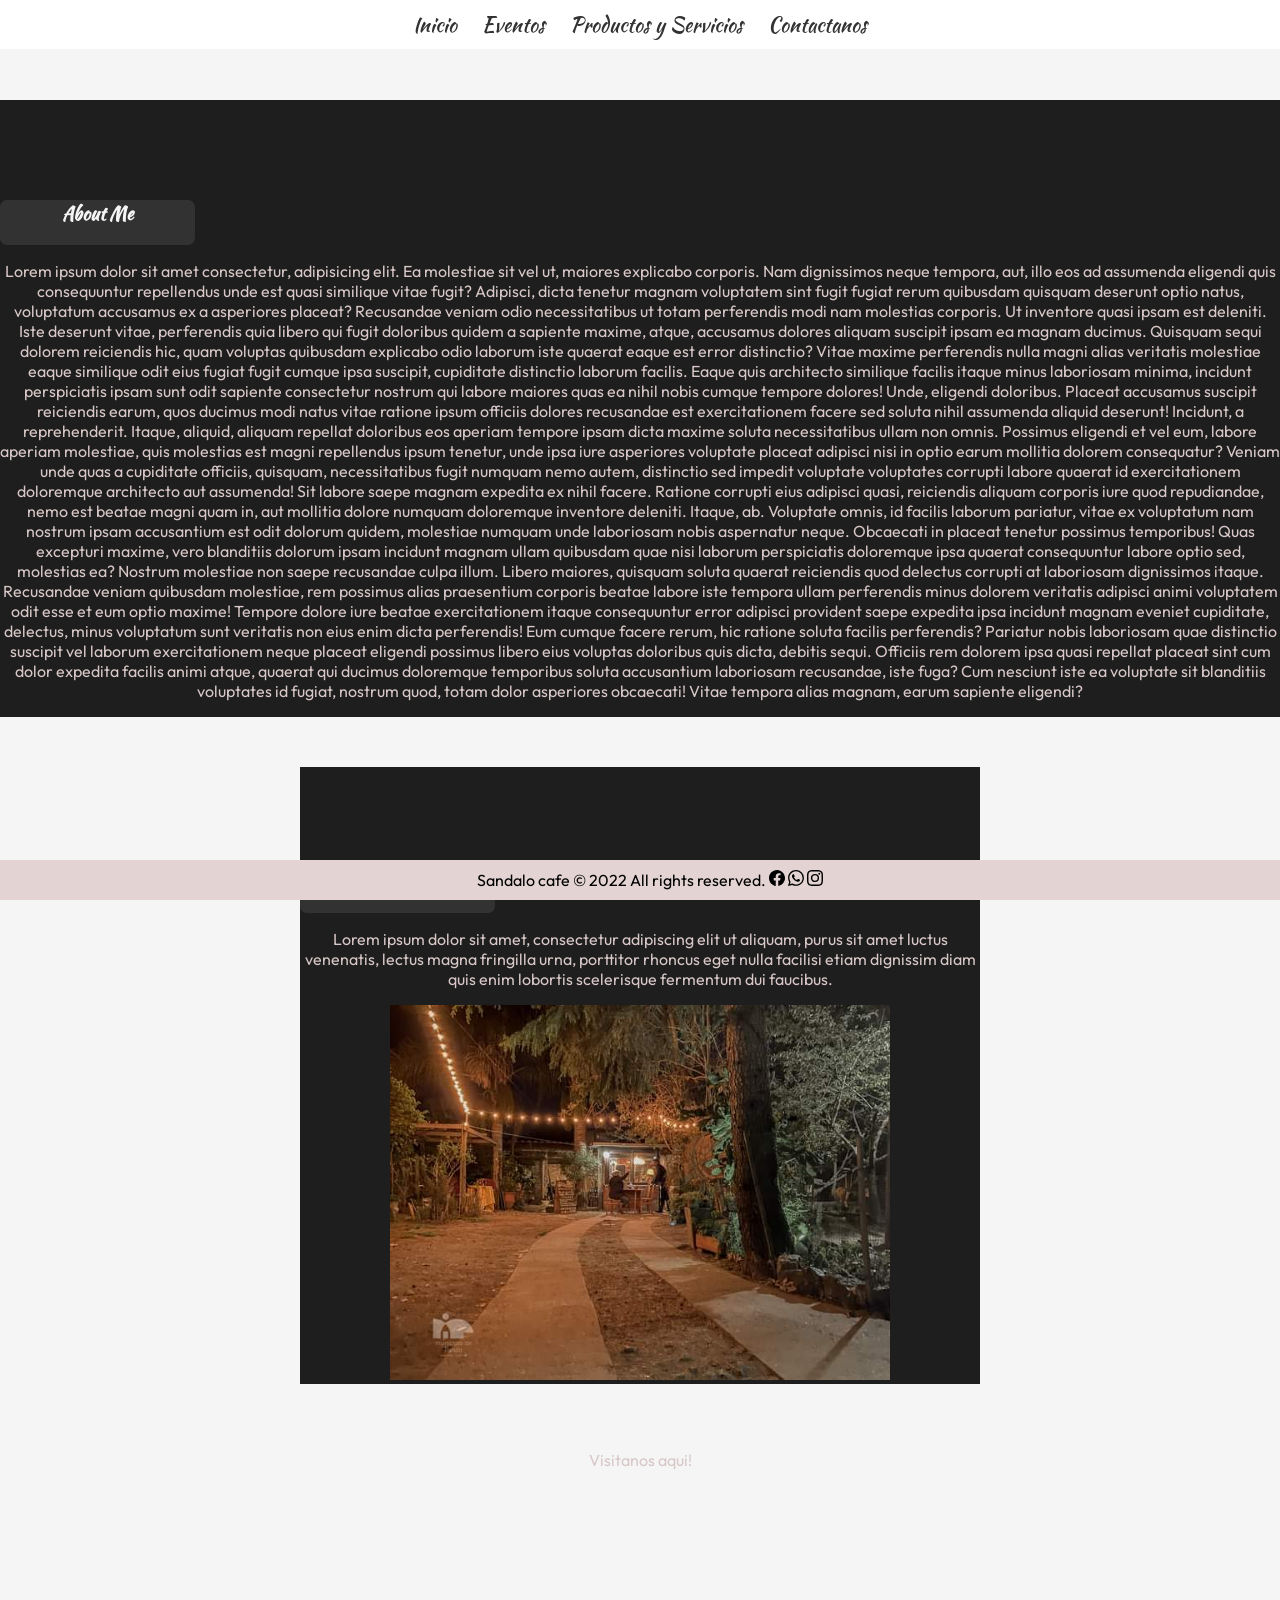
<file: pages/about.html>
<!DOCTYPE html>
<html lang="en">
<head>
    <meta charset="UTF-8">
    <meta http-equiv="X-UA-Compatible" content="IE=edge">
    <meta name="viewport" content="width=device-width, initial-scale=1.0">
    <title>Document</title>
    <link rel="stylesheet" href="../scss/style.css">
</head>

<body>
    <header>
        <nav id="menu">
                
            <ul>
                <li><a href="../index.html"">Inicio</a></li>
                <li><a href="../pages/events.html">Eventos</a></li>
                <li><a href="../pages/products.html">Productos y Servicios</a></li>
                <li><a href="../pages/support.html">Contactanos</a></li>
            </ul>
        </nav>
    </header>
    <main>
        <section class="fondo">
            <h2>About Me</h2>
            <p>Lorem ipsum dolor sit amet consectetur, adipisicing elit. Ea molestiae sit vel ut, maiores explicabo corporis. Nam dignissimos neque tempora, aut, illo eos ad assumenda eligendi quis consequuntur repellendus unde est quasi similique vitae fugit? Adipisci, dicta tenetur magnam voluptatem sint fugit fugiat rerum quibusdam quisquam deserunt optio natus, voluptatum accusamus ex a asperiores placeat? Recusandae veniam odio necessitatibus ut totam perferendis modi nam molestias corporis. Ut inventore quasi ipsam est deleniti. Iste deserunt vitae, perferendis quia libero qui fugit doloribus quidem a sapiente maxime, atque, accusamus dolores aliquam suscipit ipsam ea magnam ducimus. Quisquam sequi dolorem reiciendis hic, quam voluptas quibusdam explicabo odio laborum iste quaerat eaque est error distinctio? Vitae maxime perferendis nulla magni alias veritatis molestiae eaque similique odit eius fugiat fugit cumque ipsa suscipit, cupiditate distinctio laborum facilis. Eaque quis architecto similique facilis itaque minus laboriosam minima, incidunt perspiciatis ipsam sunt odit sapiente consectetur nostrum qui labore maiores quas ea nihil nobis cumque tempore dolores! Unde, eligendi doloribus. Placeat accusamus suscipit reiciendis earum, quos ducimus modi natus vitae ratione ipsum officiis dolores recusandae est exercitationem facere sed soluta nihil assumenda aliquid deserunt! Incidunt, a reprehenderit. Itaque, aliquid, aliquam repellat doloribus eos aperiam tempore ipsam dicta maxime soluta necessitatibus ullam non omnis. Possimus eligendi et vel eum, labore aperiam molestiae, quis molestias est magni repellendus ipsum tenetur, unde ipsa iure asperiores voluptate placeat adipisci nisi in optio earum mollitia dolorem consequatur? Veniam unde quas a cupiditate officiis, quisquam, necessitatibus fugit numquam nemo autem, distinctio sed impedit voluptate voluptates corrupti labore quaerat id exercitationem doloremque architecto aut assumenda! Sit labore saepe magnam expedita ex nihil facere. Ratione corrupti eius adipisci quasi, reiciendis aliquam corporis iure quod repudiandae, nemo est beatae magni quam in, aut mollitia dolore numquam doloremque inventore deleniti. Itaque, ab. Voluptate omnis, id facilis laborum pariatur, vitae ex voluptatum nam nostrum ipsam accusantium est odit dolorum quidem, molestiae numquam unde laboriosam nobis aspernatur neque. Obcaecati in placeat tenetur possimus temporibus! Quas excepturi maxime, vero blanditiis dolorum ipsam incidunt magnam ullam quibusdam quae nisi laborum perspiciatis doloremque ipsa quaerat consequuntur labore optio sed, molestias ea? Nostrum molestiae non saepe recusandae culpa illum. Libero maiores, quisquam soluta quaerat reiciendis quod delectus corrupti at laboriosam dignissimos itaque. Recusandae veniam quibusdam molestiae, rem possimus alias praesentium corporis beatae labore iste tempora ullam perferendis minus dolorem veritatis adipisci animi voluptatem odit esse et eum optio maxime! Tempore dolore iure beatae exercitationem itaque consequuntur error adipisci provident saepe expedita ipsa incidunt magnam eveniet cupiditate, delectus, minus voluptatum sunt veritatis non eius enim dicta perferendis! Eum cumque facere rerum, hic ratione soluta facilis perferendis? Pariatur nobis laboriosam quae distinctio suscipit vel laborum exercitationem neque placeat eligendi possimus libero eius voluptas doloribus quis dicta, debitis sequi. Officiis rem dolorem ipsa quasi repellat placeat sint cum dolor expedita facilis animi atque, quaerat qui ducimus doloremque temporibus soluta accusantium laboriosam recusandae, iste fuga? Cum nesciunt iste ea voluptate sit blanditiis voluptates id fugiat, nostrum quod, totam dolor asperiores obcaecati! Vitae tempora alias magnam, earum sapiente eligendi?</p>
            


        </section>


        <section class="about">
                    <div class="fondo">
                    <h2>Nuestro Café </h2>
                    <p>Lorem ipsum dolor sit amet, consectetur adipiscing elit ut aliquam, purus sit amet luctus venenatis, lectus magna fringilla urna, porttitor rhoncus eget nulla facilisi etiam dignissim diam quis enim lobortis scelerisque fermentum dui faucibus.</p>
                    <img src="../img/30.jpg" alt="" class="image_lateral">
                    </div>
        </section>

        <section class="map">
            <p>Visitanos aqui!</p>
            <iframe src="https://www.google.com/maps/embed?pb=!1m18!1m12!1m3!1d819.8050255691124!2d-55.960199770771524!3d-34.724845998776765!2m3!1f0!2f0!3f0!3m2!1i1024!2i768!4f13.1!3m3!1m2!1s0x95a0277f65ba3177%3A0xd6bd5e67939ab43c!2zU8OhbmRhbG8gY2Fmw6k!5e0!3m2!1ses-419!2suy!4v1664579667023!5m2!1ses-419!2suy" width="300" height="225" style="border:0;" allowfullscreen="" loading="lazy" referrerpolicy="no-referrer-when-downgrade"></iframe>
        </section>
    </main>

    <footer> Sandalo cafe © 2022  All rights reserved.
        <svg xmlns="http://www.w3.org/2000/svg" width="16" height="16" fill="currentColor" class="bi bi-facebook" viewBox="0 0 16 16">
            <path d="M16 8.049c0-4.446-3.582-8.05-8-8.05C3.58 0-.002 3.603-.002 8.05c0 4.017 2.926 7.347 6.75 7.951v-5.625h-2.03V8.05H6.75V6.275c0-2.017 1.195-3.131 3.022-3.131.876 0 1.791.157 1.791.157v1.98h-1.009c-.993 0-1.303.621-1.303 1.258v1.51h2.218l-.354 2.326H9.25V16c3.824-.604 6.75-3.934 6.75-7.951z"/>
          </svg>
          <svg xmlns="http://www.w3.org/2000/svg" width="16" height="16" fill="currentColor" class="bi bi-whatsapp" viewBox="0 0 16 16">
            <path d="M13.601 2.326A7.854 7.854 0 0 0 7.994 0C3.627 0 .068 3.558.064 7.926c0 1.399.366 2.76 1.057 3.965L0 16l4.204-1.102a7.933 7.933 0 0 0 3.79.965h.004c4.368 0 7.926-3.558 7.93-7.93A7.898 7.898 0 0 0 13.6 2.326zM7.994 14.521a6.573 6.573 0 0 1-3.356-.92l-.24-.144-2.494.654.666-2.433-.156-.251a6.56 6.56 0 0 1-1.007-3.505c0-3.626 2.957-6.584 6.591-6.584a6.56 6.56 0 0 1 4.66 1.931 6.557 6.557 0 0 1 1.928 4.66c-.004 3.639-2.961 6.592-6.592 6.592zm3.615-4.934c-.197-.099-1.17-.578-1.353-.646-.182-.065-.315-.099-.445.099-.133.197-.513.646-.627.775-.114.133-.232.148-.43.05-.197-.1-.836-.308-1.592-.985-.59-.525-.985-1.175-1.103-1.372-.114-.198-.011-.304.088-.403.087-.088.197-.232.296-.346.1-.114.133-.198.198-.33.065-.134.034-.248-.015-.347-.05-.099-.445-1.076-.612-1.47-.16-.389-.323-.335-.445-.34-.114-.007-.247-.007-.38-.007a.729.729 0 0 0-.529.247c-.182.198-.691.677-.691 1.654 0 .977.71 1.916.81 2.049.098.133 1.394 2.132 3.383 2.992.47.205.84.326 1.129.418.475.152.904.129 1.246.08.38-.058 1.171-.48 1.338-.943.164-.464.164-.86.114-.943-.049-.084-.182-.133-.38-.232z"/>
          </svg>
          <svg xmlns="http://www.w3.org/2000/svg" width="16" height="16" fill="currentColor" class="bi bi-instagram" viewBox="0 0 16 16">
            <path d="M8 0C5.829 0 5.556.01 4.703.048 3.85.088 3.269.222 2.76.42a3.917 3.917 0 0 0-1.417.923A3.927 3.927 0 0 0 .42 2.76C.222 3.268.087 3.85.048 4.7.01 5.555 0 5.827 0 8.001c0 2.172.01 2.444.048 3.297.04.852.174 1.433.372 1.942.205.526.478.972.923 1.417.444.445.89.719 1.416.923.51.198 1.09.333 1.942.372C5.555 15.99 5.827 16 8 16s2.444-.01 3.298-.048c.851-.04 1.434-.174 1.943-.372a3.916 3.916 0 0 0 1.416-.923c.445-.445.718-.891.923-1.417.197-.509.332-1.09.372-1.942C15.99 10.445 16 10.173 16 8s-.01-2.445-.048-3.299c-.04-.851-.175-1.433-.372-1.941a3.926 3.926 0 0 0-.923-1.417A3.911 3.911 0 0 0 13.24.42c-.51-.198-1.092-.333-1.943-.372C10.443.01 10.172 0 7.998 0h.003zm-.717 1.442h.718c2.136 0 2.389.007 3.232.046.78.035 1.204.166 1.486.275.373.145.64.319.92.599.28.28.453.546.598.92.11.281.24.705.275 1.485.039.843.047 1.096.047 3.231s-.008 2.389-.047 3.232c-.035.78-.166 1.203-.275 1.485a2.47 2.47 0 0 1-.599.919c-.28.28-.546.453-.92.598-.28.11-.704.24-1.485.276-.843.038-1.096.047-3.232.047s-2.39-.009-3.233-.047c-.78-.036-1.203-.166-1.485-.276a2.478 2.478 0 0 1-.92-.598 2.48 2.48 0 0 1-.6-.92c-.109-.281-.24-.705-.275-1.485-.038-.843-.046-1.096-.046-3.233 0-2.136.008-2.388.046-3.231.036-.78.166-1.204.276-1.486.145-.373.319-.64.599-.92.28-.28.546-.453.92-.598.282-.11.705-.24 1.485-.276.738-.034 1.024-.044 2.515-.045v.002zm4.988 1.328a.96.96 0 1 0 0 1.92.96.96 0 0 0 0-1.92zm-4.27 1.122a4.109 4.109 0 1 0 0 8.217 4.109 4.109 0 0 0 0-8.217zm0 1.441a2.667 2.667 0 1 1 0 5.334 2.667 2.667 0 0 1 0-5.334z"/>
          </svg>
    </footer> 
<body>
    
</body>
</html>
</file>
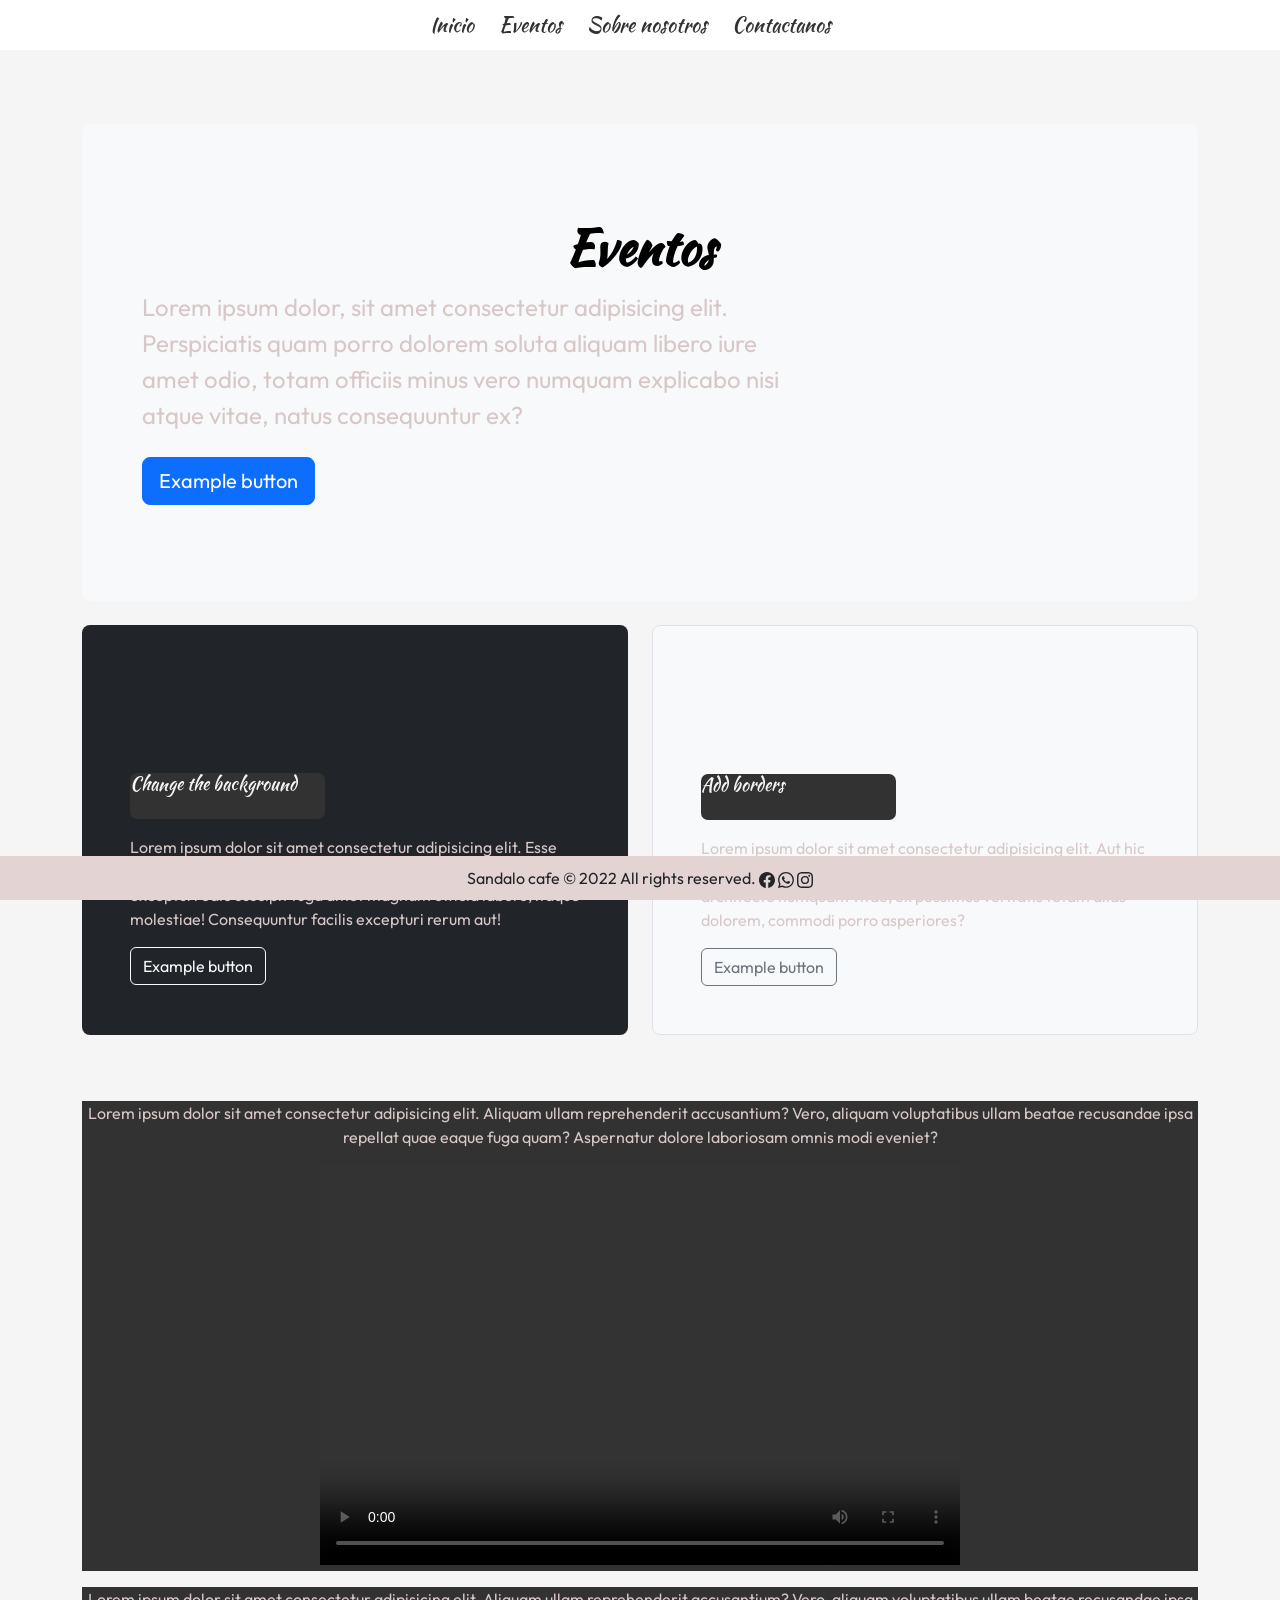
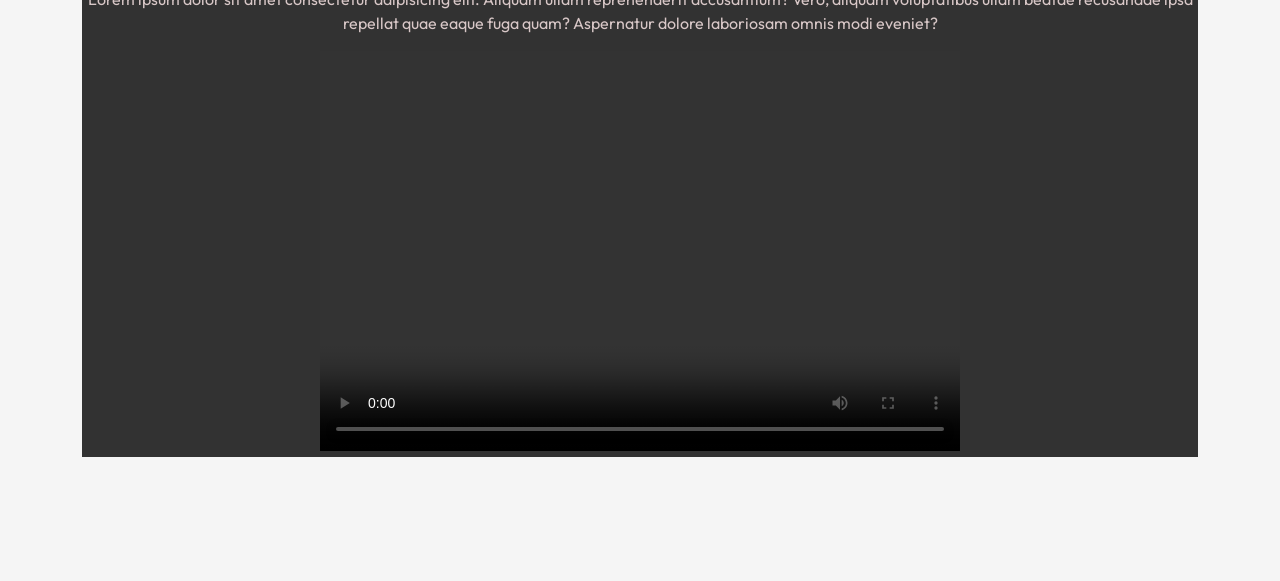
<file: pages/events.html>
<!DOCTYPE html>
<html lang="en">
<head>
    <meta charset="UTF-8">
    <meta http-equiv="X-UA-Compatible" content="IE=edge">
    <meta name="viewport" content="width=device-width, initial-scale=1.0">
    <title>Events</title>
    <link href="https://cdn.jsdelivr.net/npm/bootstrap@5.0.2/dist/css/bootstrap.min.css" rel="stylesheet" integrity="sha384-EVSTQN3/azprG1Anm3QDgpJLIm9Nao0Yz1ztcQTwFspd3yD65VohhpuuCOmLASjC" crossorigin="anonymous">
    <script src="https://cdn.jsdelivr.net/npm/bootstrap@5.0.2/dist/js/bootstrap.bundle.min.js" integrity="sha384-MrcW6ZMFYlzcLA8Nl+NtUVF0sA7MsXsP1UyJoMp4YLEuNSfAP+JcXn/tWtIaxVXM" crossorigin="anonymous"></script>
    <link rel="stylesheet" href="../scss/style.css">

</head>
<body>
    <header>
        <nav id="menu">
                
            <ul>
                <li><a href="../index.html"">Inicio</a></li>
                <li><a href="../pages/events.html">Eventos</a></li>
                <li><a href="../pages/about.html">Sobre nosotros</a></li>
                <li><a href="../pages/support.html">Contactanos</a></li>
            </ul>
        </nav>
    </header>
<main>
  <div class="container py-4">

    <div class="p-5 mb-4 bg-light rounded-3">
      <div class="container-fluid py-5">
        <h1 class="display-5 fw-bold">Eventos</h1>
        <p class="col-md-8 fs-4">Lorem ipsum dolor, sit amet consectetur adipisicing elit. Perspiciatis quam porro dolorem soluta aliquam libero iure amet odio, totam officiis minus vero numquam explicabo nisi atque vitae, natus consequuntur ex?</p>
        <button class="btn btn-primary btn-lg" type="button">Example button</button>
      </div>
    </div>

    <div class="row align-items-md-stretch">
      <div class="col-md-6">
        <div class="h-100 p-5 text-white bg-dark rounded-3">
          <h2>Change the background</h2>
          <p>Lorem ipsum dolor sit amet consectetur adipisicing elit. Esse omnis numquam necessitatibus? Tempore, repellendus in excepturi odio suscipit fuga amet magnam officia labore, itaque molestiae! Consequuntur facilis excepturi rerum aut!</p>
          <button class="btn btn-outline-light" type="button">Example button</button>
        </div>
      </div>
      <div class="col-md-6">
        <div class="h-100 p-5 bg-light border rounded-3">
          <h2>Add borders</h2>
          <p>Lorem ipsum dolor sit amet consectetur adipisicing elit. Aut hic blanditiis maxime dolore nobis voluptate enim omnis ea architecto numquam vitae, ex possimus veritatis totam alias dolorem, commodi porro asperiores?</p>
          <button class="btn btn-outline-secondary" type="button">Example button</button>
        </div>
      </div>
    </div>

    <section>
        
        
        <div class="video">
            <p id="video_texto">Lorem ipsum dolor sit amet consectetur adipisicing elit. Aliquam ullam reprehenderit accusantium? Vero, aliquam voluptatibus ullam beatae recusandae ipsa repellat quae eaque fuga quam? Aspernatur dolore laboriosam omnis modi eveniet?</p>
            <video id="video" width=640  height=400 controls poster="">
                        <source src="../img/VID-20220824-WA0003.mp4" type="video/mp4">
                          </video>
        </div>

        <div class="video">
            <p id="video_texto">Lorem ipsum dolor sit amet consectetur adipisicing elit. Aliquam ullam reprehenderit accusantium? Vero, aliquam voluptatibus ullam beatae recusandae ipsa repellat quae eaque fuga quam? Aspernatur dolore laboriosam omnis modi eveniet?</p>
            <video id="video" width=640  height=400 controls poster="">
                        <source src="../img/VID-20220824-WA0003.mp4" type="video/mp4">
                          </video>
        </div>
    </section>
  </main>
    <footer> Sandalo cafe © 2022  All rights reserved.
        <svg xmlns="http://www.w3.org/2000/svg" width="16" height="16" fill="currentColor" class="bi bi-facebook" viewBox="0 0 16 16">
            <path d="M16 8.049c0-4.446-3.582-8.05-8-8.05C3.58 0-.002 3.603-.002 8.05c0 4.017 2.926 7.347 6.75 7.951v-5.625h-2.03V8.05H6.75V6.275c0-2.017 1.195-3.131 3.022-3.131.876 0 1.791.157 1.791.157v1.98h-1.009c-.993 0-1.303.621-1.303 1.258v1.51h2.218l-.354 2.326H9.25V16c3.824-.604 6.75-3.934 6.75-7.951z"/>
          </svg>
          <svg xmlns="http://www.w3.org/2000/svg" width="16" height="16" fill="currentColor" class="bi bi-whatsapp" viewBox="0 0 16 16">
            <path d="M13.601 2.326A7.854 7.854 0 0 0 7.994 0C3.627 0 .068 3.558.064 7.926c0 1.399.366 2.76 1.057 3.965L0 16l4.204-1.102a7.933 7.933 0 0 0 3.79.965h.004c4.368 0 7.926-3.558 7.93-7.93A7.898 7.898 0 0 0 13.6 2.326zM7.994 14.521a6.573 6.573 0 0 1-3.356-.92l-.24-.144-2.494.654.666-2.433-.156-.251a6.56 6.56 0 0 1-1.007-3.505c0-3.626 2.957-6.584 6.591-6.584a6.56 6.56 0 0 1 4.66 1.931 6.557 6.557 0 0 1 1.928 4.66c-.004 3.639-2.961 6.592-6.592 6.592zm3.615-4.934c-.197-.099-1.17-.578-1.353-.646-.182-.065-.315-.099-.445.099-.133.197-.513.646-.627.775-.114.133-.232.148-.43.05-.197-.1-.836-.308-1.592-.985-.59-.525-.985-1.175-1.103-1.372-.114-.198-.011-.304.088-.403.087-.088.197-.232.296-.346.1-.114.133-.198.198-.33.065-.134.034-.248-.015-.347-.05-.099-.445-1.076-.612-1.47-.16-.389-.323-.335-.445-.34-.114-.007-.247-.007-.38-.007a.729.729 0 0 0-.529.247c-.182.198-.691.677-.691 1.654 0 .977.71 1.916.81 2.049.098.133 1.394 2.132 3.383 2.992.47.205.84.326 1.129.418.475.152.904.129 1.246.08.38-.058 1.171-.48 1.338-.943.164-.464.164-.86.114-.943-.049-.084-.182-.133-.38-.232z"/>
          </svg>
          <svg xmlns="http://www.w3.org/2000/svg" width="16" height="16" fill="currentColor" class="bi bi-instagram" viewBox="0 0 16 16">
            <path d="M8 0C5.829 0 5.556.01 4.703.048 3.85.088 3.269.222 2.76.42a3.917 3.917 0 0 0-1.417.923A3.927 3.927 0 0 0 .42 2.76C.222 3.268.087 3.85.048 4.7.01 5.555 0 5.827 0 8.001c0 2.172.01 2.444.048 3.297.04.852.174 1.433.372 1.942.205.526.478.972.923 1.417.444.445.89.719 1.416.923.51.198 1.09.333 1.942.372C5.555 15.99 5.827 16 8 16s2.444-.01 3.298-.048c.851-.04 1.434-.174 1.943-.372a3.916 3.916 0 0 0 1.416-.923c.445-.445.718-.891.923-1.417.197-.509.332-1.09.372-1.942C15.99 10.445 16 10.173 16 8s-.01-2.445-.048-3.299c-.04-.851-.175-1.433-.372-1.941a3.926 3.926 0 0 0-.923-1.417A3.911 3.911 0 0 0 13.24.42c-.51-.198-1.092-.333-1.943-.372C10.443.01 10.172 0 7.998 0h.003zm-.717 1.442h.718c2.136 0 2.389.007 3.232.046.78.035 1.204.166 1.486.275.373.145.64.319.92.599.28.28.453.546.598.92.11.281.24.705.275 1.485.039.843.047 1.096.047 3.231s-.008 2.389-.047 3.232c-.035.78-.166 1.203-.275 1.485a2.47 2.47 0 0 1-.599.919c-.28.28-.546.453-.92.598-.28.11-.704.24-1.485.276-.843.038-1.096.047-3.232.047s-2.39-.009-3.233-.047c-.78-.036-1.203-.166-1.485-.276a2.478 2.478 0 0 1-.92-.598 2.48 2.48 0 0 1-.6-.92c-.109-.281-.24-.705-.275-1.485-.038-.843-.046-1.096-.046-3.233 0-2.136.008-2.388.046-3.231.036-.78.166-1.204.276-1.486.145-.373.319-.64.599-.92.28-.28.546-.453.92-.598.282-.11.705-.24 1.485-.276.738-.034 1.024-.044 2.515-.045v.002zm4.988 1.328a.96.96 0 1 0 0 1.92.96.96 0 0 0 0-1.92zm-4.27 1.122a4.109 4.109 0 1 0 0 8.217 4.109 4.109 0 0 0 0-8.217zm0 1.441a2.667 2.667 0 1 1 0 5.334 2.667 2.667 0 0 1 0-5.334z"/>
          </svg>
    </footer> 

</body>
</html>
</file>
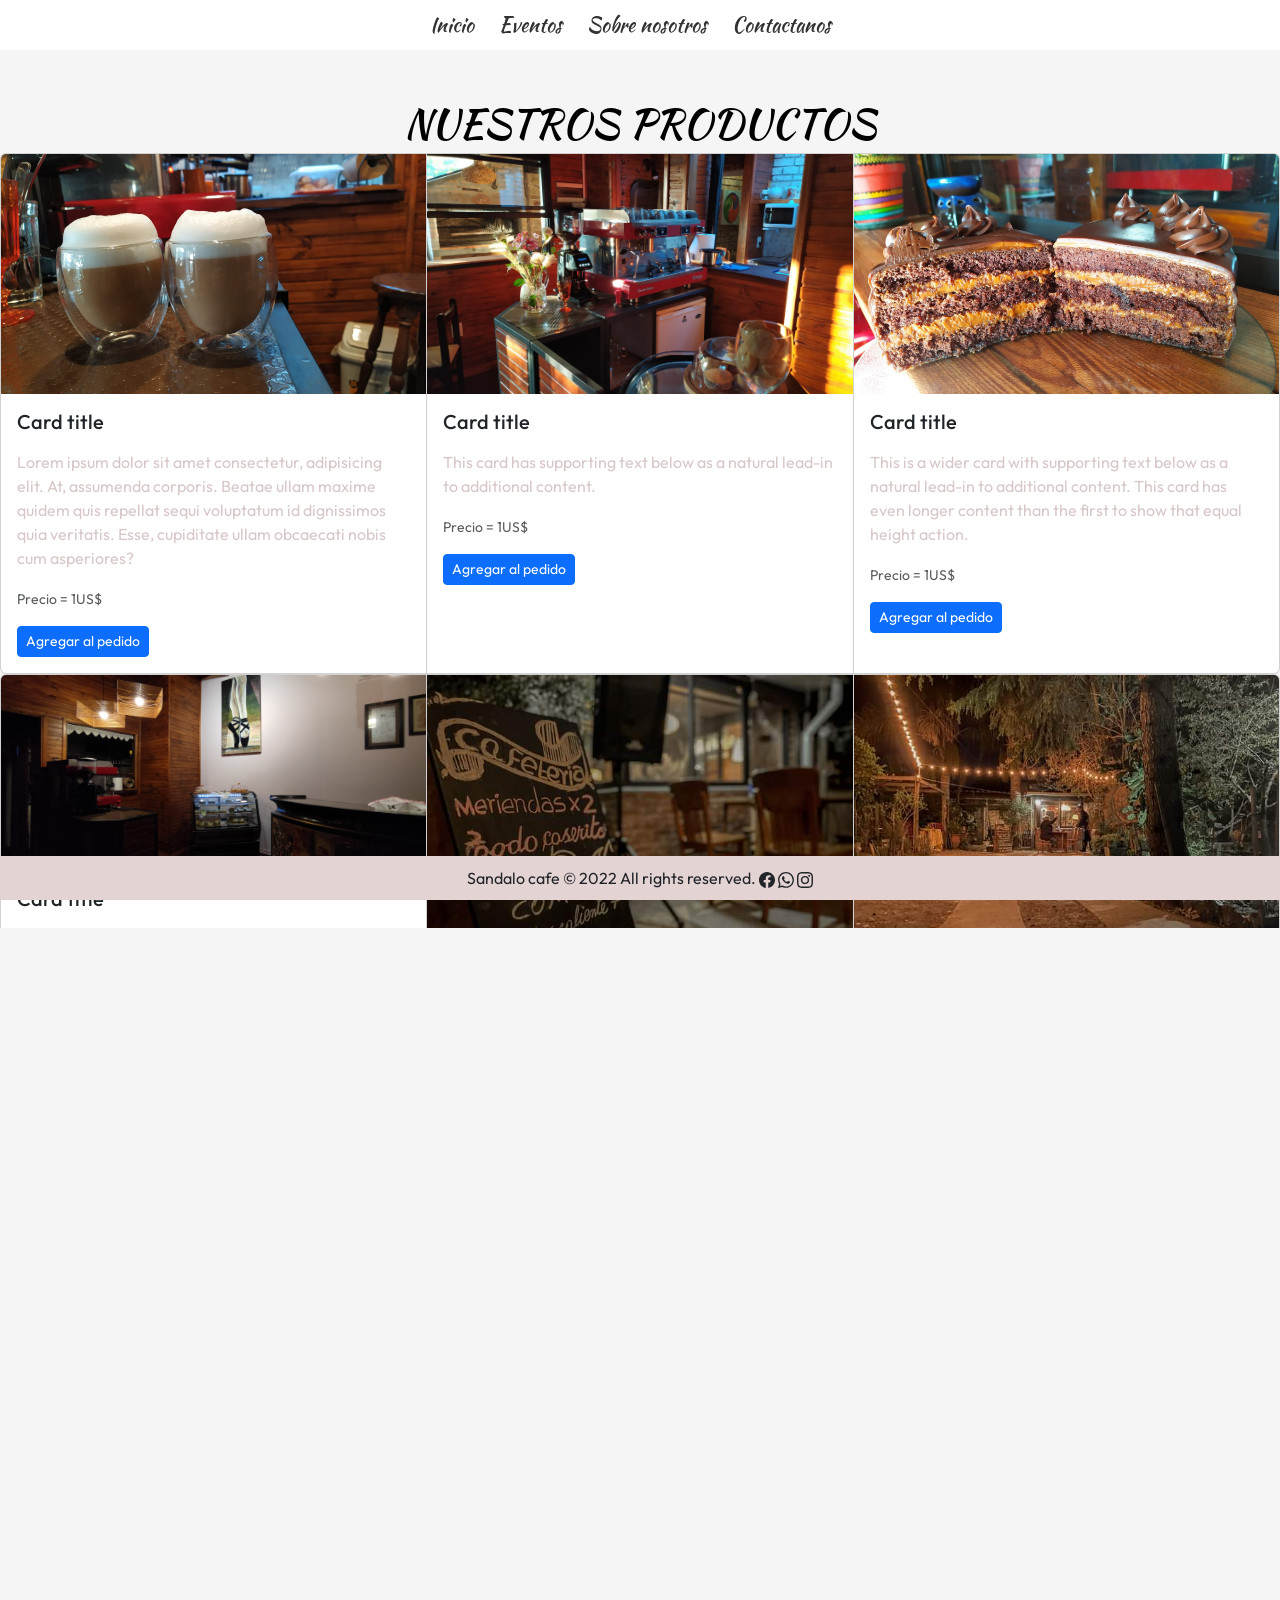
<file: pages/products.html>
<!DOCTYPE html>
<html lang="en">
<head>
    <meta charset="UTF-8">
    <meta http-equiv="X-UA-Compatible" content="IE=edge">
    <meta name="viewport" content="width=device-width, initial-scale=1.0">
    <title>Document</title>
    <link href="https://cdn.jsdelivr.net/npm/bootstrap@5.0.2/dist/css/bootstrap.min.css" rel="stylesheet" integrity="sha384-EVSTQN3/azprG1Anm3QDgpJLIm9Nao0Yz1ztcQTwFspd3yD65VohhpuuCOmLASjC" crossorigin="anonymous">
    <script src="https://cdn.jsdelivr.net/npm/bootstrap@5.0.2/dist/js/bootstrap.bundle.min.js" integrity="sha384-MrcW6ZMFYlzcLA8Nl+NtUVF0sA7MsXsP1UyJoMp4YLEuNSfAP+JcXn/tWtIaxVXM" crossorigin="anonymous"></script>
    <link rel="stylesheet" href="../scss/style.css">
</head>
<header>
    <nav id="menu">
            
        <ul>
            <li><a href="../index.html"">Inicio</a></li>
            <li><a href="../pages/events.html">Eventos</a></li>
            <li><a href="../pages/about.html">Sobre nosotros</a></li>
            <li><a href="../pages/support.html">Contactanos</a></li>
        </ul>
    </nav>
</header>

<body>
    <main>
        <nav>
          <div class="shake">
            <h1>NUESTROS PRODUCTOS</h1>
          </div>
            <div class="card-group">
                <div class="card">
                  <img src="../img/13.jpg" class="card-img-top" alt="...">
                  <div class="card-body">
                    <h5 class="card-title">Card title</h5>
                    <p class="card-text">Lorem ipsum dolor sit amet consectetur, adipisicing elit. At, assumenda corporis. Beatae ullam maxime quidem quis repellat sequi voluptatum id dignissimos quia veritatis. Esse, cupiditate ullam obcaecati nobis cum asperiores?</p>
                    <p class="card-text"><small class="text-muted">Precio = 1US$</small></p>
                    <button type="button" class="btn btn-primary btn-sm">Agregar al pedido</button>
                  </div>
                </div>
                <div class="card">
                  <img src="../img/6.jpg" class="card-img-top" alt="...">
                  <div class="card-body">
                    <h5 class="card-title">Card title</h5>
                    <p class="card-text">This card has supporting text below as a natural lead-in to additional content.</p>
                    <p class="card-text"><small class="text-muted">Precio = 1US$</small></p>
                    <button type="button" class="btn btn-primary btn-sm">Agregar al pedido</button>
                  </div>
                </div>
                <div class="card">
                  <img src="../img/10.jpg" class="card-img-top" alt="...">
                  <div class="card-body">
                    <h5 class="card-title">Card title</h5>
                    <p class="card-text">This is a wider card with supporting text below as a natural lead-in to additional content. This card has even longer content than the first to show that equal height action.</p>
                    <p class="card-text"><small class="text-muted">Precio = 1US$</small></p>
                    <button type="button" class="btn btn-primary btn-sm">Agregar al pedido</button>
                  </div>
                </div>
              </div>

        </nav>
        <nav>
            <div class="card-group">
                <div class="card">
                  <img src="../img/1663444564945.jpg" class="card-img-top" alt="...">
                  <div class="card-body">
                    <h5 class="card-title">Card title</h5>
                    <p class="card-text">Lorem ipsum dolor sit, amet consectetur adipisicing elit. Saepe ab natus necessitatibus quaerat quod dolorem possimus quibusdam illum error laudantium illo numquam consequatur qui autem porro, assumenda neque soluta velit?</p>
                    <p class="card-text"><small class="text-muted">Precio = 1US$</small></p>
                    <button type="button" class="btn btn-primary btn-sm">Agregar al pedido</button>
                  </div>
                </div>
                <div class="card">
                  <img src="../img/Promo.jpg" class="card-img-top" alt="...">
                  <div class="card-body">
                    <h5 class="card-title">Card title</h5>
                    <p class="card-text">This card has supporting text below as a natural lead-in to additional content.</p>
                    <p class="card-text"><small class="text-muted">Precio = 1US$</small></p>
                    <button type="button" class="btn btn-primary btn-sm">Agregar al pedido</button>
                  </div>
                </div>
                <div class="card">
                  <img src="../img/30.jpg" class="card-img-top" alt="...">
                  <div class="card-body">
                    <h5 class="card-title">Card title</h5>
                    <p class="card-text">This is a wider card with supporting text below as a natural lead-in to additional content. This card has even longer content than the first to show that equal height action.</p>
                    <p class="card-text"><small class="text-muted">Precio = 1US$</small></p>
                    <button type="button" class="btn btn-primary btn-sm">Agregar al pedido</button>
                  </div>
                </div>
              </div>

        </nav>
        <nav>
            <div class="card-group">
                <div class="card">
                  <img src="../img/8.jpg" class="card-img-top" alt="...">
                  <div class="card-body">
                    <h5 class="card-title">Card title</h5>
                    <p class="card-text">This is a wider card with supporting text below as a natural lead-in to additional content. This content is a little bit longer.</p>
                    <p class="card-text"><small class="text-muted">Precio = 1US$</small></p>
                    <button type="button" class="btn btn-primary btn-sm">Agregar al pedido</button>
                  </div>
                </div>
                <div class="card">
                  <img src="../img/cafex.jpg" class="card-img-top" alt="...">
                  <div class="card-body">
                    <h5 class="card-title">Card title</h5>
                    <p class="card-text">This card has supporting text below as a natural lead-in to additional content.</p>
                    <p class="card-text"><small class="text-muted">Precio = 1US$</small></p>
                    <button type="button" class="btn btn-primary btn-sm">Agregar al pedido</button>
                  </div>
                </div>
                <div class="card">
                  <img src="../img/alfajores.jpg" class="card-img-top" alt="...">
                  <div class="card-body">
                    <h5 class="card-title">Card title</h5>
                    <p class="card-text">This is a wider card with supporting text below as a natural lead-in to additional content. This card has even longer content than the first to show that equal height action.</p>
                    <p class="card-text"><small class="text-muted">Precio = 1US$</small></p>
                    <button type="button" class="btn btn-primary btn-sm">Agregar al pedido</button>
                  </div>
                </div>
              </div>

        </nav>
    
    </main>
    <footer> Sandalo cafe © 2022  All rights reserved.
        <svg xmlns="http://www.w3.org/2000/svg" width="16" height="16" fill="currentColor" class="bi bi-facebook" viewBox="0 0 16 16">
            <path d="M16 8.049c0-4.446-3.582-8.05-8-8.05C3.58 0-.002 3.603-.002 8.05c0 4.017 2.926 7.347 6.75 7.951v-5.625h-2.03V8.05H6.75V6.275c0-2.017 1.195-3.131 3.022-3.131.876 0 1.791.157 1.791.157v1.98h-1.009c-.993 0-1.303.621-1.303 1.258v1.51h2.218l-.354 2.326H9.25V16c3.824-.604 6.75-3.934 6.75-7.951z"/>
          </svg>
          <svg xmlns="http://www.w3.org/2000/svg" width="16" height="16" fill="currentColor" class="bi bi-whatsapp" viewBox="0 0 16 16">
            <path d="M13.601 2.326A7.854 7.854 0 0 0 7.994 0C3.627 0 .068 3.558.064 7.926c0 1.399.366 2.76 1.057 3.965L0 16l4.204-1.102a7.933 7.933 0 0 0 3.79.965h.004c4.368 0 7.926-3.558 7.93-7.93A7.898 7.898 0 0 0 13.6 2.326zM7.994 14.521a6.573 6.573 0 0 1-3.356-.92l-.24-.144-2.494.654.666-2.433-.156-.251a6.56 6.56 0 0 1-1.007-3.505c0-3.626 2.957-6.584 6.591-6.584a6.56 6.56 0 0 1 4.66 1.931 6.557 6.557 0 0 1 1.928 4.66c-.004 3.639-2.961 6.592-6.592 6.592zm3.615-4.934c-.197-.099-1.17-.578-1.353-.646-.182-.065-.315-.099-.445.099-.133.197-.513.646-.627.775-.114.133-.232.148-.43.05-.197-.1-.836-.308-1.592-.985-.59-.525-.985-1.175-1.103-1.372-.114-.198-.011-.304.088-.403.087-.088.197-.232.296-.346.1-.114.133-.198.198-.33.065-.134.034-.248-.015-.347-.05-.099-.445-1.076-.612-1.47-.16-.389-.323-.335-.445-.34-.114-.007-.247-.007-.38-.007a.729.729 0 0 0-.529.247c-.182.198-.691.677-.691 1.654 0 .977.71 1.916.81 2.049.098.133 1.394 2.132 3.383 2.992.47.205.84.326 1.129.418.475.152.904.129 1.246.08.38-.058 1.171-.48 1.338-.943.164-.464.164-.86.114-.943-.049-.084-.182-.133-.38-.232z"/>
          </svg>
          <svg xmlns="http://www.w3.org/2000/svg" width="16" height="16" fill="currentColor" class="bi bi-instagram" viewBox="0 0 16 16">
            <path d="M8 0C5.829 0 5.556.01 4.703.048 3.85.088 3.269.222 2.76.42a3.917 3.917 0 0 0-1.417.923A3.927 3.927 0 0 0 .42 2.76C.222 3.268.087 3.85.048 4.7.01 5.555 0 5.827 0 8.001c0 2.172.01 2.444.048 3.297.04.852.174 1.433.372 1.942.205.526.478.972.923 1.417.444.445.89.719 1.416.923.51.198 1.09.333 1.942.372C5.555 15.99 5.827 16 8 16s2.444-.01 3.298-.048c.851-.04 1.434-.174 1.943-.372a3.916 3.916 0 0 0 1.416-.923c.445-.445.718-.891.923-1.417.197-.509.332-1.09.372-1.942C15.99 10.445 16 10.173 16 8s-.01-2.445-.048-3.299c-.04-.851-.175-1.433-.372-1.941a3.926 3.926 0 0 0-.923-1.417A3.911 3.911 0 0 0 13.24.42c-.51-.198-1.092-.333-1.943-.372C10.443.01 10.172 0 7.998 0h.003zm-.717 1.442h.718c2.136 0 2.389.007 3.232.046.78.035 1.204.166 1.486.275.373.145.64.319.92.599.28.28.453.546.598.92.11.281.24.705.275 1.485.039.843.047 1.096.047 3.231s-.008 2.389-.047 3.232c-.035.78-.166 1.203-.275 1.485a2.47 2.47 0 0 1-.599.919c-.28.28-.546.453-.92.598-.28.11-.704.24-1.485.276-.843.038-1.096.047-3.232.047s-2.39-.009-3.233-.047c-.78-.036-1.203-.166-1.485-.276a2.478 2.478 0 0 1-.92-.598 2.48 2.48 0 0 1-.6-.92c-.109-.281-.24-.705-.275-1.485-.038-.843-.046-1.096-.046-3.233 0-2.136.008-2.388.046-3.231.036-.78.166-1.204.276-1.486.145-.373.319-.64.599-.92.28-.28.546-.453.92-.598.282-.11.705-.24 1.485-.276.738-.034 1.024-.044 2.515-.045v.002zm4.988 1.328a.96.96 0 1 0 0 1.92.96.96 0 0 0 0-1.92zm-4.27 1.122a4.109 4.109 0 1 0 0 8.217 4.109 4.109 0 0 0 0-8.217zm0 1.441a2.667 2.667 0 1 1 0 5.334 2.667 2.667 0 0 1 0-5.334z"/>
          </svg>
    </footer> 
</body>
</html>
</file>
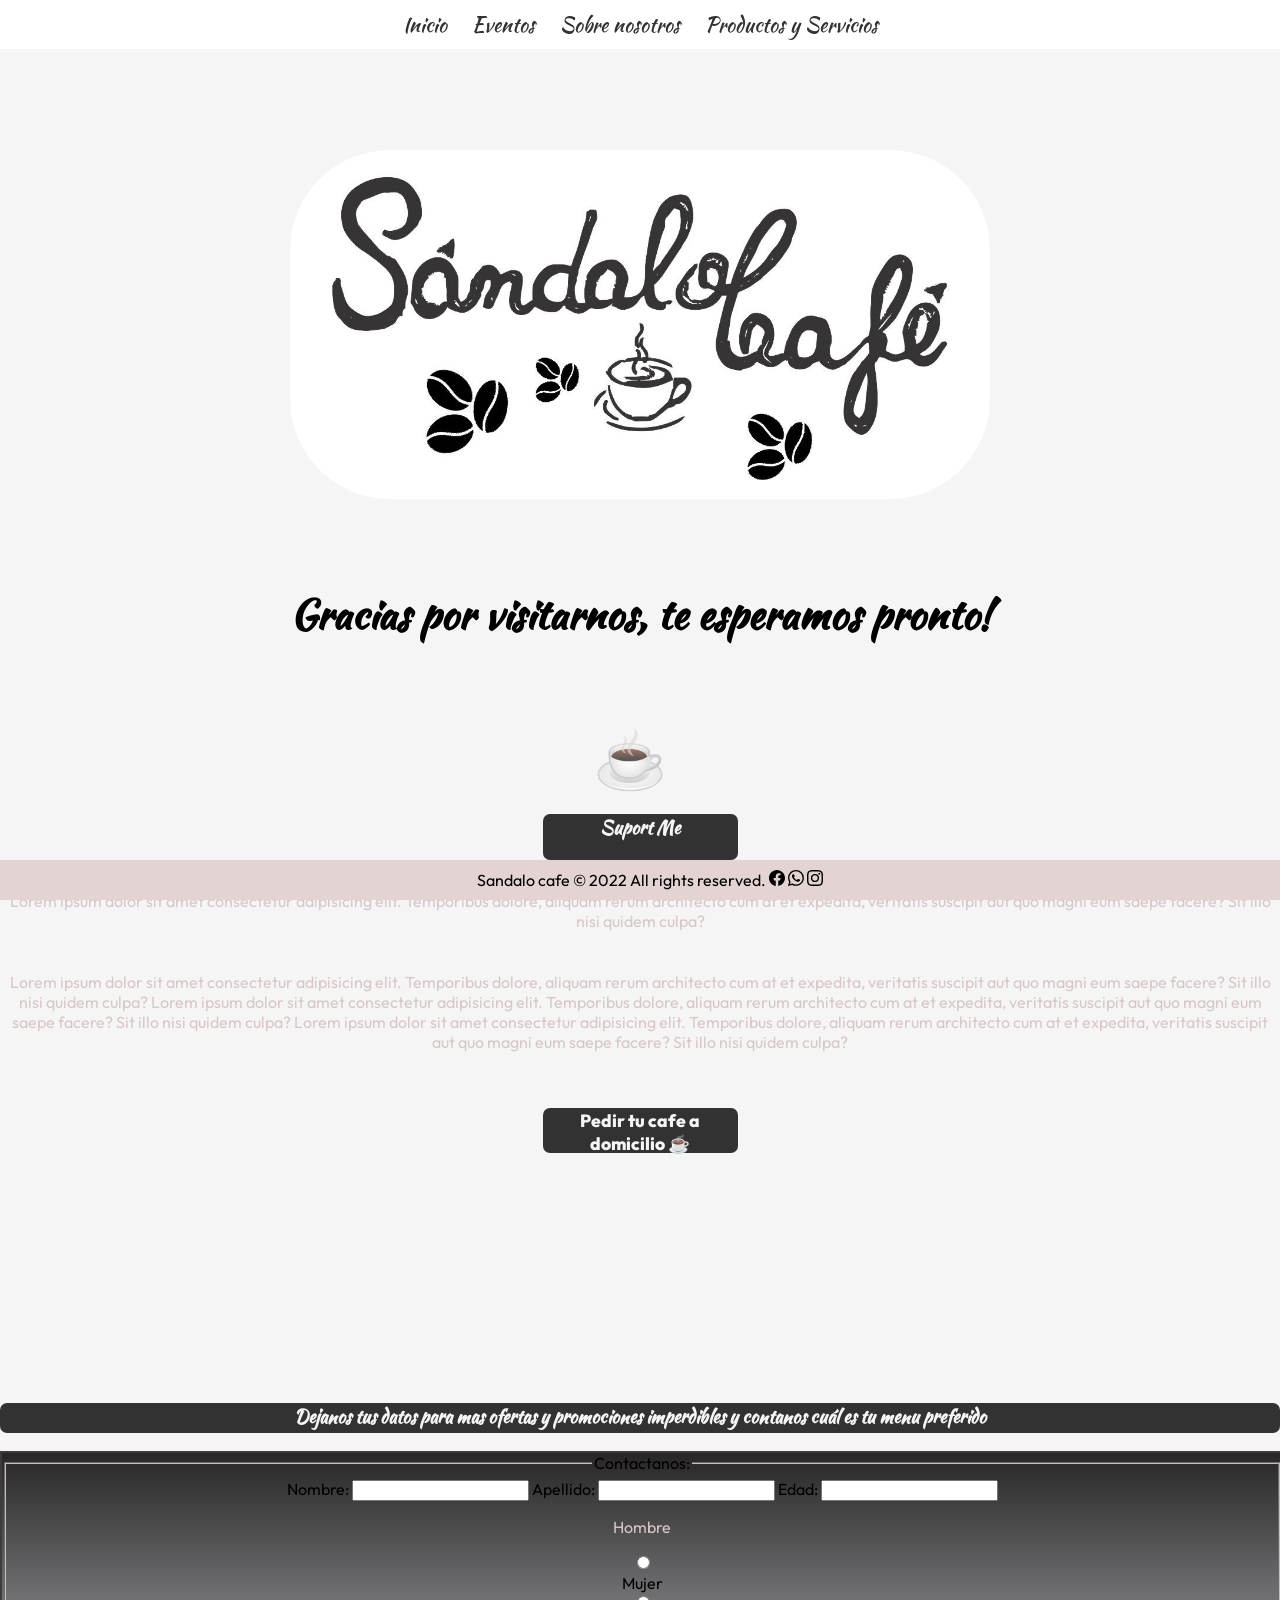
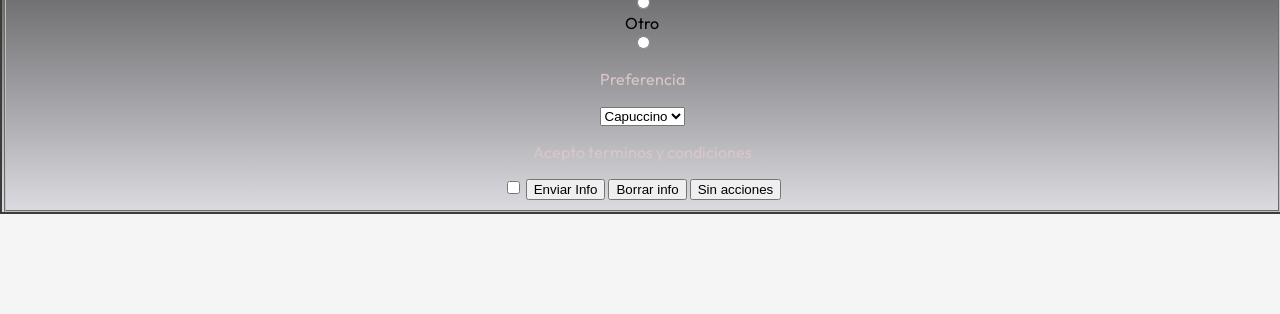
<file: pages/support.html>
<!DOCTYPE html>
<html lang="en">
<head>
    <meta charset="UTF-8">
    <meta http-equiv="X-UA-Compatible" content="IE=edge">
    <meta name="viewport" content="width=device-width, initial-scale=1.0">
    <title>Document</title>
    <head>
        <meta charset="UTF-8">
        <meta http-equiv="X-UA-Compatible" content="IE=edge">
        <meta name="viewport" content="width=device-width, initial-scale=1.0">
        <title>Suport</title>
        <link rel="stylesheet" href="../scss/style.css">
    </head>
    <body>
        <header>
            <nav id="menu">
                
                <ul>
                    <li><a href="../index.html"">Inicio</a></li>
                    <li><a href="../pages/events.html">Eventos</a></li>
                    <li><a href="../pages/about.html">Sobre nosotros</a></li>
                    <li><a href="../pages/products.html">Productos y Servicios </a></li>
                </ul>
            </nav>
        </header>
        <main>
            <main>
                <section class="logocontenedor">
                    <div>
                        <img src="../img/logo.jpg" alt="" id="logo">
                    </div>
                    
                </section>

            <section>
                <h1>Gracias por visitarnos, te esperamos pronto!</h1>
            </section>
            <section class="contacto">
                <h2>Suport Me</h2>
                <p>Lorem ipsum dolor sit amet consectetur adipisicing elit. Temporibus dolore, aliquam rerum architecto cum at et expedita, veritatis suscipit aut quo magni eum saepe facere? Sit illo nisi quidem culpa?</p>
                <div class="image_me"></div>
                <div class="slice">
                    <p>Lorem ipsum dolor sit amet consectetur adipisicing elit. Temporibus dolore, aliquam rerum architecto cum at et expedita, veritatis suscipit aut quo magni eum saepe facere? Sit illo nisi quidem culpa? Lorem ipsum dolor sit amet consectetur adipisicing elit. Temporibus dolore, aliquam rerum architecto cum at et expedita, veritatis suscipit aut quo magni eum saepe facere? Sit illo nisi quidem culpa? Lorem ipsum dolor sit amet consectetur adipisicing elit. Temporibus dolore, aliquam rerum architecto cum at et expedita, veritatis suscipit aut quo magni eum saepe facere? Sit illo nisi quidem culpa?</p>


                </div>
                <button  class="button">Pedir tu cafe a domicilio ☕ </button>
             <div class="cafe">
            <img src="../img/cafecito.png" alt="" class="galeria__image">

                </div>
            </section> 
        </main>

            <section>
                <div>
                    <h3>Dejanos tus datos para mas ofertas y promociones imperdibles y contanos cuál es tu menu preferido</h3>
                </div>
                <div class="formulario">
                    <form action="">
                        <fieldset>
                            <legend>Contactanos:</legend>
                            <label for="Nombre">Nombre: </label>
                            <input type="text" name="apellido">
                            <label for="Apellido">Apellido:</label>
                            <input type="text" name="apellido">
                            <label for="Edad">Edad: </label>
                            <input type="number" name="Edad">

                        <p>Hombre</p>
                        <input type="radio" name="sexo" value="Masculino">

                        <div>Mujer</div>
                        <input type="radio" name="sexo" value="Femenino">

                        <div>Otro</div>
                        <input type="radio" name="sexo" value="Otro">

                        <p>Preferencia</p>
                        <select name="Preferencia" id="">
                            <option value="Capuccino">Capuccino</option>
                            <option value="Te">Te</option>
                            <option value="Batidos">Batidos</option>
                            <option value="Tragos">Tragos</option>
                        </select>
                        
                        <p>Acepto terminos y condiciones</p>
                        <input type="checkbox" name="Acepto" value="verdadero">
                        <input type="submit" value="Enviar Info">
                        <input type="reset" value="Borrar info">
                        <input type="button" value="Sin acciones">
                        </fieldset>
                    </form>
                </div>
            </section>    
                <footer>Sandalo cafe © 2022  All rights reserved.
                    <svg xmlns="http://www.w3.org/2000/svg" width="16" height="16" fill="currentColor" class="bi bi-facebook" viewBox="0 0 16 16">
                        <path d="M16 8.049c0-4.446-3.582-8.05-8-8.05C3.58 0-.002 3.603-.002 8.05c0 4.017 2.926 7.347 6.75 7.951v-5.625h-2.03V8.05H6.75V6.275c0-2.017 1.195-3.131 3.022-3.131.876 0 1.791.157 1.791.157v1.98h-1.009c-.993 0-1.303.621-1.303 1.258v1.51h2.218l-.354 2.326H9.25V16c3.824-.604 6.75-3.934 6.75-7.951z"/>
                      </svg>
                      <svg xmlns="http://www.w3.org/2000/svg" width="16" height="16" fill="currentColor" class="bi bi-whatsapp" viewBox="0 0 16 16">
                        <path d="M13.601 2.326A7.854 7.854 0 0 0 7.994 0C3.627 0 .068 3.558.064 7.926c0 1.399.366 2.76 1.057 3.965L0 16l4.204-1.102a7.933 7.933 0 0 0 3.79.965h.004c4.368 0 7.926-3.558 7.93-7.93A7.898 7.898 0 0 0 13.6 2.326zM7.994 14.521a6.573 6.573 0 0 1-3.356-.92l-.24-.144-2.494.654.666-2.433-.156-.251a6.56 6.56 0 0 1-1.007-3.505c0-3.626 2.957-6.584 6.591-6.584a6.56 6.56 0 0 1 4.66 1.931 6.557 6.557 0 0 1 1.928 4.66c-.004 3.639-2.961 6.592-6.592 6.592zm3.615-4.934c-.197-.099-1.17-.578-1.353-.646-.182-.065-.315-.099-.445.099-.133.197-.513.646-.627.775-.114.133-.232.148-.43.05-.197-.1-.836-.308-1.592-.985-.59-.525-.985-1.175-1.103-1.372-.114-.198-.011-.304.088-.403.087-.088.197-.232.296-.346.1-.114.133-.198.198-.33.065-.134.034-.248-.015-.347-.05-.099-.445-1.076-.612-1.47-.16-.389-.323-.335-.445-.34-.114-.007-.247-.007-.38-.007a.729.729 0 0 0-.529.247c-.182.198-.691.677-.691 1.654 0 .977.71 1.916.81 2.049.098.133 1.394 2.132 3.383 2.992.47.205.84.326 1.129.418.475.152.904.129 1.246.08.38-.058 1.171-.48 1.338-.943.164-.464.164-.86.114-.943-.049-.084-.182-.133-.38-.232z"/>
                      </svg>
                      <svg xmlns="http://www.w3.org/2000/svg" width="16" height="16" fill="currentColor" class="bi bi-instagram" viewBox="0 0 16 16">
                        <path d="M8 0C5.829 0 5.556.01 4.703.048 3.85.088 3.269.222 2.76.42a3.917 3.917 0 0 0-1.417.923A3.927 3.927 0 0 0 .42 2.76C.222 3.268.087 3.85.048 4.7.01 5.555 0 5.827 0 8.001c0 2.172.01 2.444.048 3.297.04.852.174 1.433.372 1.942.205.526.478.972.923 1.417.444.445.89.719 1.416.923.51.198 1.09.333 1.942.372C5.555 15.99 5.827 16 8 16s2.444-.01 3.298-.048c.851-.04 1.434-.174 1.943-.372a3.916 3.916 0 0 0 1.416-.923c.445-.445.718-.891.923-1.417.197-.509.332-1.09.372-1.942C15.99 10.445 16 10.173 16 8s-.01-2.445-.048-3.299c-.04-.851-.175-1.433-.372-1.941a3.926 3.926 0 0 0-.923-1.417A3.911 3.911 0 0 0 13.24.42c-.51-.198-1.092-.333-1.943-.372C10.443.01 10.172 0 7.998 0h.003zm-.717 1.442h.718c2.136 0 2.389.007 3.232.046.78.035 1.204.166 1.486.275.373.145.64.319.92.599.28.28.453.546.598.92.11.281.24.705.275 1.485.039.843.047 1.096.047 3.231s-.008 2.389-.047 3.232c-.035.78-.166 1.203-.275 1.485a2.47 2.47 0 0 1-.599.919c-.28.28-.546.453-.92.598-.28.11-.704.24-1.485.276-.843.038-1.096.047-3.232.047s-2.39-.009-3.233-.047c-.78-.036-1.203-.166-1.485-.276a2.478 2.478 0 0 1-.92-.598 2.48 2.48 0 0 1-.6-.92c-.109-.281-.24-.705-.275-1.485-.038-.843-.046-1.096-.046-3.233 0-2.136.008-2.388.046-3.231.036-.78.166-1.204.276-1.486.145-.373.319-.64.599-.92.28-.28.546-.453.92-.598.282-.11.705-.24 1.485-.276.738-.034 1.024-.044 2.515-.045v.002zm4.988 1.328a.96.96 0 1 0 0 1.92.96.96 0 0 0 0-1.92zm-4.27 1.122a4.109 4.109 0 1 0 0 8.217 4.109 4.109 0 0 0 0-8.217zm0 1.441a2.667 2.667 0 1 1 0 5.334 2.667 2.667 0 0 1 0-5.334z"/>
                      </svg>
                    
                
                </footer>

    </body>
</html>
</file>
<file: scss/style.css>
/* -----------------------------------------------------------Importaciones------------------------------------------------------- */
@import url("https://fonts.googleapis.com/css2?family=Great+Vibes&family=Kaushan+Script&family=Yellowtail&display=swap");
@import url("https://fonts.googleapis.com/css2?family=Averia+Serif+Libre:ital@0;1&display=swap");
@import url('https://fonts.googleapis.com/css2?family=Outfit:wght@200;400;500;800&display=swap" rel="stylesheet');
/*-------------------------------------------------------------- Labels----------------------------------------------------------- */
body {
  padding: 0;
  margin: 0;
  background-color: whitesmoke;
  font-family: "Outfit", sans-serif;
}

h1 {
  height: 45.45px;
  border: none;
  font-family: "Kaushan Script", cursive;
  color: black;
  font-size: 40px;
  text-align: center;
  justify-content: space-between;
}

h2 {
  width: 195px;
  height: 45.45px;
  background: #323232;
  border: none;
  font-family: "Kaushan Script", cursive;
  color: #F5F5F5;
  font-size: 18px;
  border-radius: 7px;
  margin-top: 100px;
  overflow: hidden;
  justify-content: space-between;
}

h3 {
  width: 100%;
  height: 30px;
  background: #323232;
  margin-right: 100px;
  font-family: "Kaushan Script", cursive;
  color: #F5F5F5;
  font-size: 18px;
  border-radius: 7px;
  margin-top: 100px;
}

p {
  display: block;
  -webkit-margin-before: 1em;
          margin-block-start: 1em;
  -webkit-margin-after: 1em;
          margin-block-end: 1em;
  -webkit-margin-start: 0px;
          margin-inline-start: 0px;
  -webkit-margin-end: 0px;
          margin-inline-end: 0px;
  font-family: "Outfit", sans-serif;
  color: #d8c7c7;
  text-shadow: text-shadow rgb(18, 16, 16) 1px 0px 1px;
}

a:link, a:visited {
  color: #323232;
  text-decoration: none;
}
a:hover {
  color: #323232;
  text-decoration: underline;
}

main {
  margin-left: 0px;
  margin-right: 0px;
  margin-top: 100px;
  margin-bottom: 100px;
}

section {
  padding-top: 50px;
  text-align: center;
}

footer {
  margin: 0;
  background-color: #e3d3d3;
  text-align: center;
  position: fixed;
  width: 100%;
  bottom: 0;
  padding: 10px;
}

/* -------------------------------------------------------------Clases-------------------------------------------------------- */
.logocontenedor {
  background-color: whitesmoke;
}

@media (max-width: 768px) {
  .logocontenedor {
    background-color: #000000;
  }
}
.fondo {
  overflow: scroll;
  background-color: #1e1e1e;
  width: 100%;
  margin: 0;
  padding: 0;
}

.button {
  width: 195px;
  height: 45.45px;
  background: #323232;
  border: none;
  font-family: "Outfit", sans-serif;
  color: #F5F5F5;
  font-style: normal;
  font-weight: 800;
  font-size: 17.594px;
  border-radius: 7px;
  margin-top: 40px;
}

.image_lateral {
  background-color: whitesmoke;
  width: 500px;
  height: 300%;
}

.image_me {
  background-color: whitesmoke;
  width: 100%;
  height: 1vh;
}

.formulario {
  justify-content: center;
  border: 2px solid rgb(64, 58, 57);
  width: 100%;
  height: 100%;
  background: linear-gradient(rgb(40, 38, 38), rgb(219, 219, 225));
  margin-bottom: 50px;
}

.contacto {
  display: grid;
  justify-content: center;
  justify-items: center;
}

.galeria__image {
  justify-content: center;
  justify-items: center;
  margin: 10px 30px 30px 10px;
  width: 35%;
  opacity: 70%;
  border-radius: 20px;
}

.fondovideo {
  background-color: #323232;
  margin-top: 200px;
}

.about {
  margin-left: 300px;
  margin-right: 300px;
  justify-content: center;
  justify-items: center;
}

.cafe {
  width: 200px;
  height: 100px;
  position: absolute;
  -webkit-animation-name: move;
          animation-name: move;
  -webkit-animation-duration: 10s;
          animation-duration: 10s;
  -webkit-animation-iteration-count: infinite;
          animation-iteration-count: infinite;
}

/*----------------------------------------------------------------------------- Keyframe---------------------------------------------------------- */
@-webkit-keyframes move {
  from {
    left: 0px;
  }
  to {
    left: 100%;
  }
}
@keyframes move {
  from {
    left: 0px;
  }
  to {
    left: 100%;
  }
}
/*----------------------------------------------------------------------------- Id---------------------------------------------------------- */
#logo {
  border-radius: 100px;
  width: 100%;
  max-width: 700px;
  box-shadow: #323232;
}

@media (max-width: 768px) {
  #logo {
    background-color: #000000;
  }
}
#menu {
  top: 0;
  margin: 0;
  width: 100%;
  height: 19x;
  padding: 10px;
  position: fixed;
  justify-content: space-between;
  align-items: center;
  text-align: center;
  background-color: white;
  font-family: "Kaushan Script", cursive;
  font-size: 20px;
  overflow: hidden;
}
#menu ul {
  margin: 0;
  padding: 0;
  padding-right: 20px;
}
#menu li {
  text-align: center;
  display: inline;
  margin: 10px;
}

.video {
  align-items: center;
  background-color: #323232;
}

.shake {
  font-size: 10rem;
  margin: auto;
  border-radius: 10%;
}
.shake:hover {
  -webkit-animation: agitar 0.5s;
  animation: agitar 0.5s;
  -webkit-animation-iteration-count: infinite;
  animation-iteration-count: infinite;
  -webkit-animation: agitar 5s;
  animation: agitar 5s;
  -webkit-animation-iteration-count: infinite;
  animation-iteration-count: infinite;
}

@-webkit-keyframes agitar {
  0% {
    transform: translate(2px, 2px) rotate(0deg);
  }
  10% {
    transform: translate(-1px, -2px) rotate(-1deg);
  }
  20% {
    transform: translate(-3px, 0px) rotate(1deg);
  }
  30% {
    transform: translate(3px, 2px) rotate(0deg);
  }
  40% {
    transform: translate(1px, -1px) rotate(1deg);
  }
  50% {
    transform: translate(-1px, 2px) rotate(-1deg);
  }
  60% {
    transform: translate(-3px, 1px) rotate(0deg);
  }
  70% {
    transform: translate(3px, 1px) rotate(-1deg);
  }
  80% {
    transform: translate(-1px, 2px) rotate(-1deg);
  }
  90% {
    transform: translate(-1px, 2px) rotate(-1deg);
  }
  100% {
    transform: translate(1px, -2px) rotate(-1deg);
  }
}

@keyframes agitar {
  0% {
    transform: translate(2px, 2px) rotate(0deg);
  }
  10% {
    transform: translate(-1px, -2px) rotate(-1deg);
  }
  20% {
    transform: translate(-3px, 0px) rotate(1deg);
  }
  30% {
    transform: translate(3px, 2px) rotate(0deg);
  }
  40% {
    transform: translate(1px, -1px) rotate(1deg);
  }
  50% {
    transform: translate(-1px, 2px) rotate(-1deg);
  }
  60% {
    transform: translate(-3px, 1px) rotate(0deg);
  }
  70% {
    transform: translate(3px, 1px) rotate(-1deg);
  }
  80% {
    transform: translate(-1px, 2px) rotate(-1deg);
  }
  90% {
    transform: translate(-1px, 2px) rotate(-1deg);
  }
  100% {
    transform: translate(1px, -2px) rotate(-1deg);
  }
}/*# sourceMappingURL=style.css.map */
</file>
